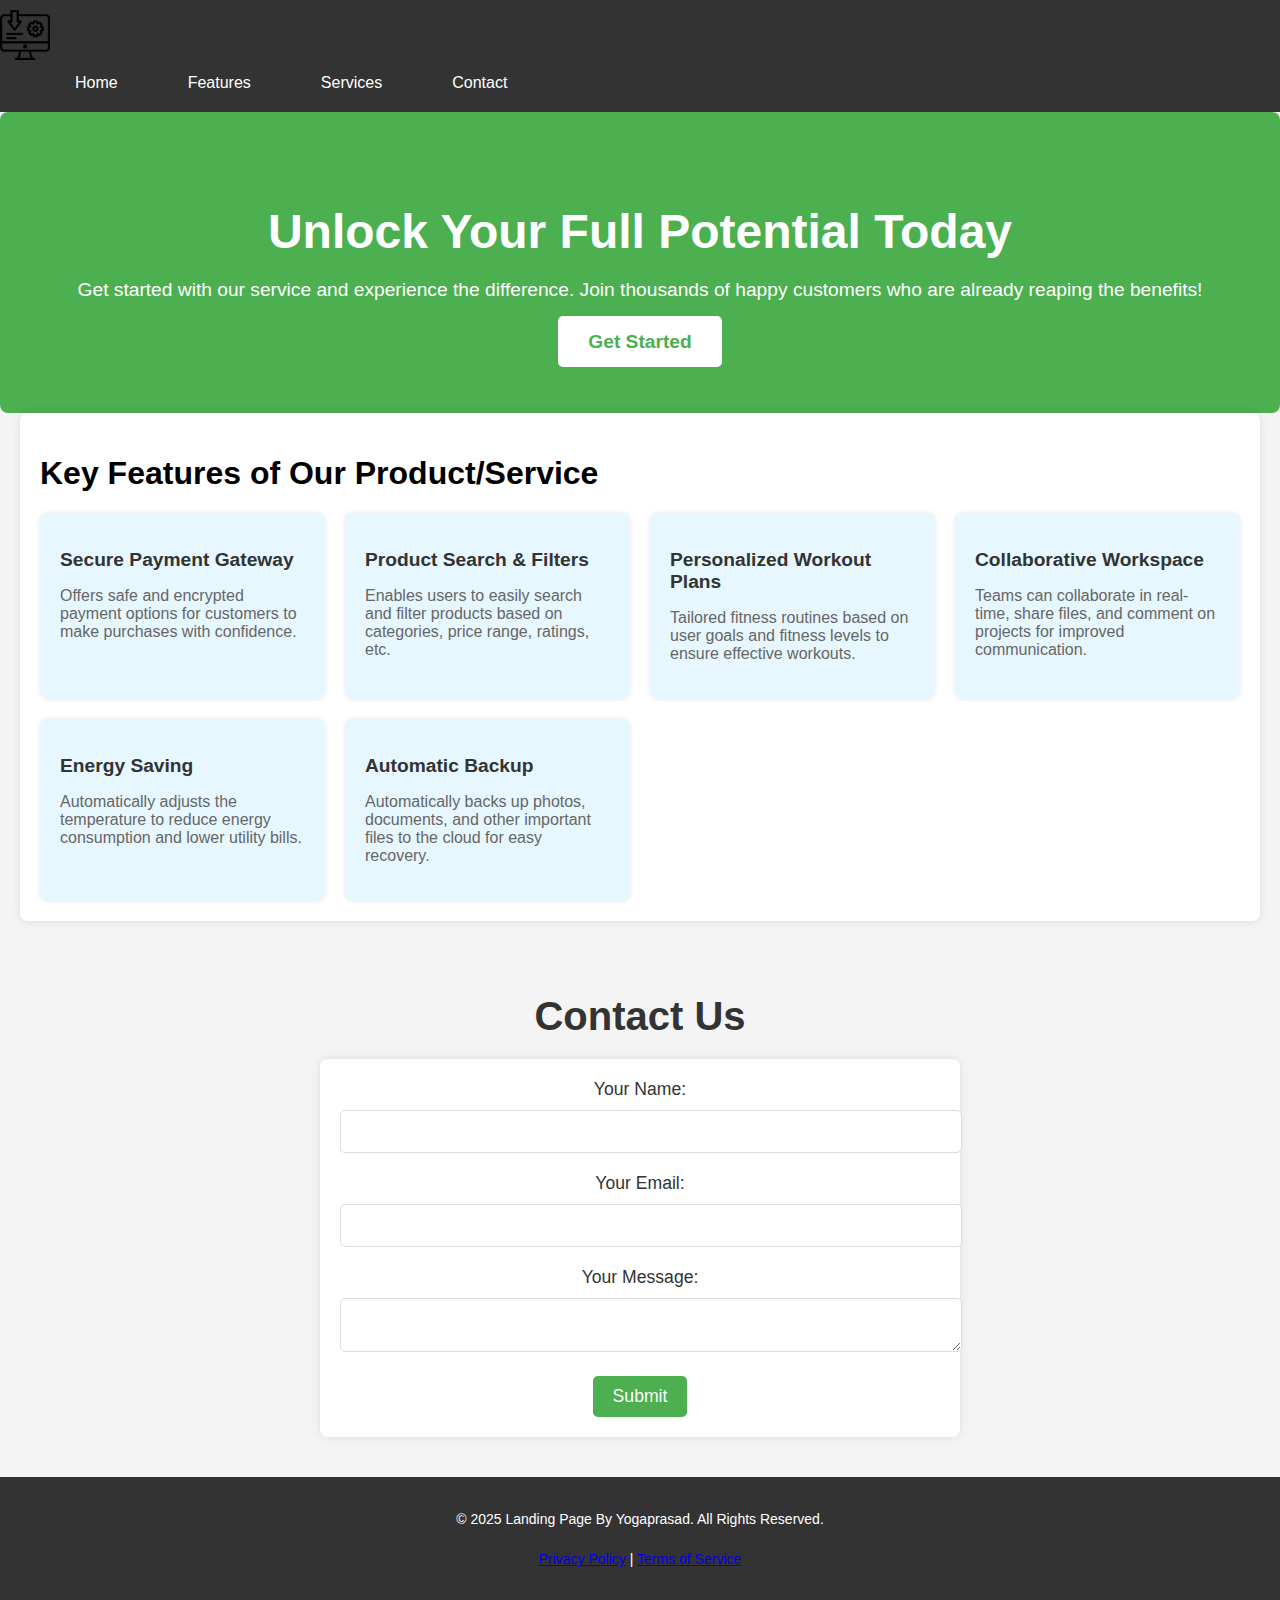
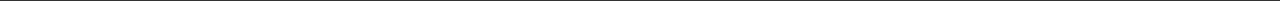
<file: Landing Page/index.html>
<!DOCTYPE html>
<html lang="en">
  <head>
    <meta charset="UTF-8" />
    <meta name="viewport" content="width=device-width, initial-scale=1.0" />
    <title>Document</title>
    <link rel="stylesheet" href="style.css" />
    <link
      rel="stylesheet"
      href="https://cdnjs.cloudflare.com/ajax/libs/font-awesome/4.7.0/css/font-awesome.min.css"
    />
  </head>
  <body>
    <header class="header">
      <img src="images/logo.png" class="logo" />
      <nav class="navbar">
        <div class="menu-toggle" id="mobile-menu">
          <i class="fa fa-bars"></i>
        </div>
        <ul class="nav-list">
          <li><a href="#">Home</a></li>
          <li class="dropdown">
            <a href="#">Features</a>
            <ul class="dropdown-menu">
              <li><a href="#">Feature 1</a></li>
              <li><a href="#">Feature 2</a></li>
              <li><a href="#">Feature 3</a></li>
            </ul>
          </li>
          <li class="dropdown">
            <a href="#">Services</a>
            <ul class="dropdown-menu">
              <li><a href="#">Service 1</a></li>
              <li><a href="#">Service 2</a></li>
              <li><a href="#">Service 3</a></li>
            </ul>
          </li>
          <li><a href="#contact">Contact</a></li>
        </ul>
      </nav>
    </header>

    <main>
      <div class="cta-section">
        <h1>Unlock Your Full Potential Today</h1>
        <p>
          Get started with our service and experience the difference. Join
          thousands of happy customers who are already reaping the benefits!
        </p>
        <a href="#get-started" class="cta-button">Get Started</a>
      </div>

      <div class="container">
        <h1>Key Features of Our Product/Service</h1>
        <div class="features">
          <div class="feature">
            <h2>Secure Payment Gateway</h2>
            <p>
              Offers safe and encrypted payment options for customers to make
              purchases with confidence.
            </p>
          </div>
          <div class="feature">
            <h2>Product Search & Filters</h2>
            <p>
              Enables users to easily search and filter products based on
              categories, price range, ratings, etc.
            </p>
          </div>
          <div class="feature">
            <h2>Personalized Workout Plans</h2>
            <p>
              Tailored fitness routines based on user goals and fitness levels
              to ensure effective workouts.
            </p>
          </div>
          <div class="feature">
            <h2>Collaborative Workspace</h2>
            <p>
              Teams can collaborate in real-time, share files, and comment on
              projects for improved communication.
            </p>
          </div>
          <div class="feature">
            <h2>Energy Saving</h2>
            <p>
              Automatically adjusts the temperature to reduce energy consumption
              and lower utility bills.
            </p>
          </div>
          <div class="feature">
            <h2>Automatic Backup</h2>
            <p>
              Automatically backs up photos, documents, and other important
              files to the cloud for easy recovery.
            </p>
          </div>
        </div>
      </div>

      <!-- Contact Form Section -->
      <section id="contact">
        <div class="contact-section">
          <h2>Contact Us</h2>
          <form action="submit_form.php" method="POST">
            <label for="name">Your Name:</label>
            <input type="text" id="name" name="name" required />

            <label for="email">Your Email:</label>
            <input type="email" id="email" name="email" required />

            <label for="message">Your Message:</label>
            <textarea id="message" name="message" required></textarea>

            <button type="submit">Submit</button>
          </form>
        </div>
      </section>
    </main>

    <footer>
      <div class="footer-container">
        <p class="footer">
          &copy; 2025 Landing Page By Yogaprasad. All Rights Reserved.
        </p>
        <p class="footer-links">
          <a href="/privacy-policy.html">Privacy Policy</a> |
          <a href="/terms-of-service.html">Terms of Service</a>
        </p>
      </div>
    </footer>
    <script src="script.js"></script>
  </body>
</html>
</file>
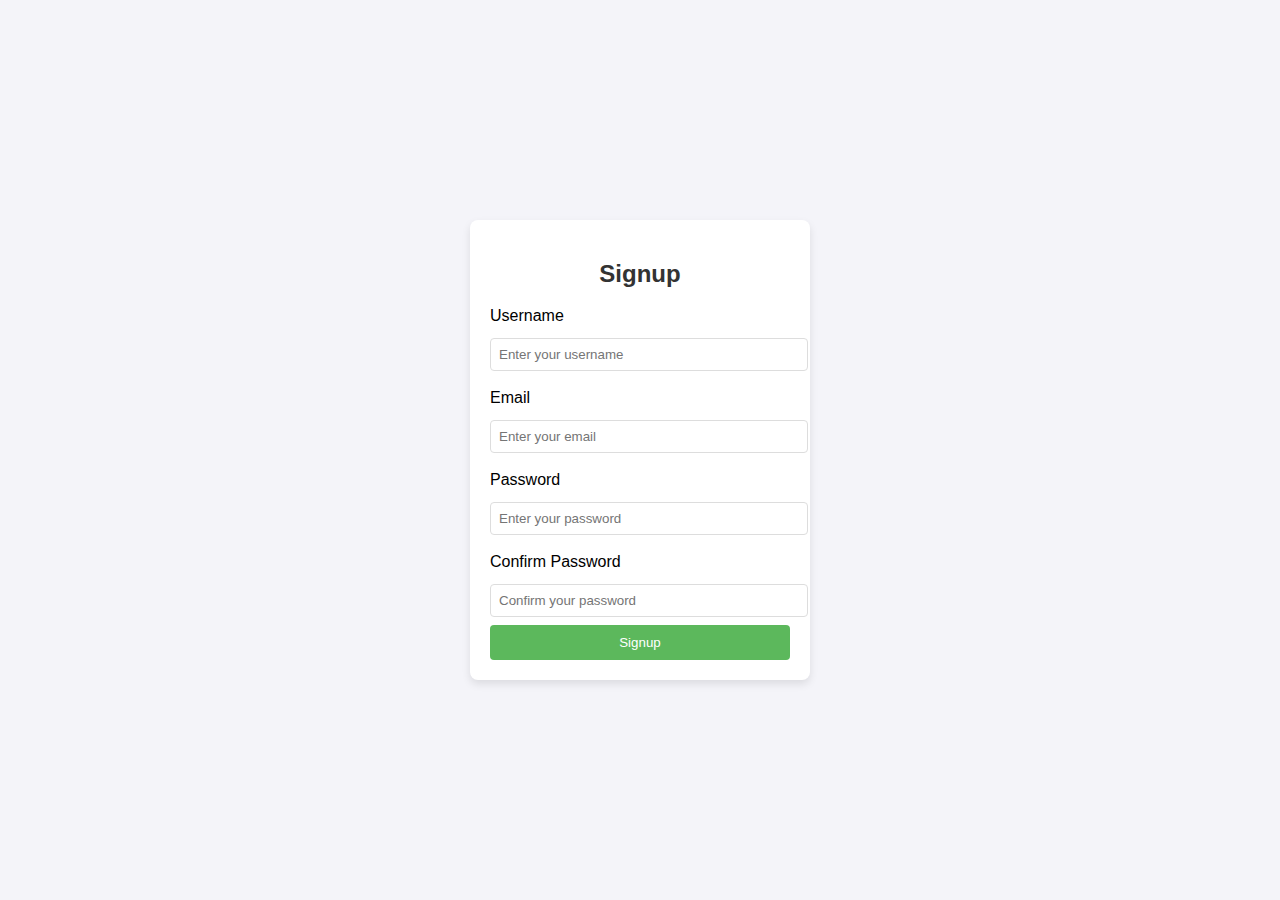
<file: Task2/user-auth/signup.html>
<!DOCTYPE html>
<html lang="en">
<head>
    <meta charset="UTF-8">
    <meta name="viewport" content="width=device-width, initial-scale=1.0">
    <title>Signup</title>
    <link rel="stylesheet" href="style.css"> <!-- Optional for styling -->
</head>
<body>
    <div class="container">
        <h2>Signup</h2>
        <form action="signup.php" method="POST">
            <label for="username">Username</label>
            <input type="text" id="username" name="username" placeholder="Enter your username" required>

            <label for="email">Email</label>
            <input type="email" id="email" name="email" placeholder="Enter your email" required>

            <label for="password">Password</label>
            <input type="password" id="password" name="password" placeholder="Enter your password" required>

            <label for="confirm_password">Confirm Password</label>
            <input type="password" id="confirm_password" name="confirm_password" placeholder="Confirm your password" required>

            <button type="submit">Signup</button>
        </form>
    </div>
</body>
</html>
</file>
<file: Landing Page/style.css>
/* Basic styling for the navigation bar */
body {
  font-family: Arial, sans-serif;
  margin: 0;
  padding: 0;
  background-color: #f4f4f4;
}

header {
  background-color: #333;
  padding: 10px 0;
  position: relative;
}

.navbar {
  max-width: 1200px;
  margin: 0 auto;
  text-align: center;
  display: flex;
  justify-content: space-between;
  align-items: center;
}

.nav-list {
  list-style-type: none;
  margin: 0;
  padding: 0;
  display: flex;
  justify-content: center;
}

.nav-list li {
  position: relative;
  margin: 0 20px;
}

.nav-list a {
  color: #fff;
  text-decoration: none;
  padding: 10px 15px;
  display: block;
  transition: background-color 0.3s;
}

.nav-list a:hover {
  background-color: #555;
}

/* Dropdown menu styling */
.dropdown:hover .dropdown-menu {
  display: block;
}

.dropdown-menu {
  display: none;
  position: absolute;
  top: 100%;
  left: 0;
  background-color: #444;
  padding: 10px 0;
  min-width: 10px;
  border-radius: 5px;
}

.dropdown-menu li {
  padding: 8px 15px;
}

.dropdown-menu a {
  color: #fff;
}

.dropdown-menu a:hover {
  background-color: #666;
}

.logo {
  width: 50px;
}

.menu-toggle {
  display: none;
  cursor: pointer;
  font-size: 30px;
  color: white;
  padding: 10px;
}

/* Container for content */
.container {
  width: 100%;
  max-width: 1200px;
  margin: 0 auto;
  padding: 20px;
  background-color: #fff;
  box-shadow: 0 0 10px rgba(0, 0, 0, 0.1);
  border-radius: 8px;
}

/* Key Features Section */
.features {
  display: grid;
  grid-template-columns: repeat(auto-fill, minmax(280px, 1fr));
  gap: 20px;
  margin-top: 20px;
}

.feature {
  background-color: #e6f7ff;
  padding: 20px;
  border-radius: 8px;
  box-shadow: 0 0 5px rgba(0, 0, 0, 0.1);
}

.feature h2 {
  color: #333;
  font-size: 1.2em;
}

.feature p {
  color: #666;
  font-size: 1em;
}

/* Call to Action Section */
.cta-section {
  background-color: #4caf50;
  color: white;
  text-align: center;
  padding: 60px 20px;
  border-radius: 8px;
}

.cta-section h1 {
  font-size: 3em;
  margin-bottom: 20px;
}

.cta-section p {
  font-size: 1.2em;
  margin-bottom: 30px;
}

.cta-button {
  padding: 15px 30px;
  background-color: #fff;
  color: #4caf50;
  font-size: 1.2em;
  font-weight: bold;
  text-decoration: none;
  border-radius: 5px;
  transition: background-color 0.3s ease;
}

.cta-button:hover {
  background-color: #45a049;
  color: white;
}

/* Footer Styles */
footer {
  background-color: #333;
  color: white;
  text-align: center;
  padding: 20px;
}

.footer-container {
  display: flex;
  flex-direction: column;
  align-items: center;
}

.footer {
  font-size: 14px;
  margin-bottom: 10px;
}

.footer-links {
  font-size: 14px;
}

.footer a {
  color: #4caf50;
}

/* MOBILE AND TABLET RESPONSES */

/* For mobile and smaller tablets, make the nav bar collapsible */
@media (max-width: 768px) {
  .navbar {
    flex-direction: column;
    align-items: flex-start;
  }

  .nav-list {
    display: none;
    width: 100%;
    margin-top: 10px;
    flex-direction: column;
    align-items: center;
  }

  .nav-list li {
    width: 100%;
    text-align: center;
    margin: 10px 0;
  }

  .menu-toggle {
    display: block;
  }

  .nav-list.active {
    display: flex;
  }
} 

/* Adjust dropdown for mobile */
@media (max-width: 768px) {
  .dropdown-menu {
    position: static;
    width: 100%;
    background-color: #444;
    display: none;
    padding: 10px 0;
  }

  .dropdown:hover .dropdown-menu {
    display: block;
  }
}


/* Contact Section Styles */
.contact-section {
  padding: 40px;
  text-align: center;
}

.contact-section h2 {
  font-size: 2.5em;
  color: #333;
  margin-bottom: 20px;
}

.contact-section form {
  max-width: 600px;
  margin: 0 auto;
  background-color: #fff;
  padding: 20px;
  border-radius: 8px;
  box-shadow: 0 0 10px rgba(0, 0, 0, 0.1);
}

.contact-section label {
  display: block;
  margin-bottom: 10px;
  font-size: 1.1em;
  color: #333;
}

.contact-section input,
.contact-section textarea {
  width: 100%;
  padding: 10px;
  margin-bottom: 20px;
  border: 1px solid #ddd;
  border-radius: 5px;
  font-size: 1.1em;
}

.contact-section button {
  padding: 10px 20px;
  background-color: #4caf50;
  color: white;
  font-size: 1.1em;
  border: none;
  border-radius: 5px;
  cursor: pointer;
  transition: background-color 0.3s ease;
}

.contact-section button:hover {
  background-color: #45a049;
}

/* Responsive adjustments for the contact form */
@media (max-width: 768px) {
  .contact-section form {
    width: 80%;
  }
}
</file>
<file: Task2/user-auth/style.css>
body {
    font-family: Arial, sans-serif;
    background-color: #f4f4f9;
    margin: 0;
    padding: 0;
    display: flex;
    justify-content: center;
    align-items: center;
    height: 100vh;
}

.container {
    background-color: white;
    padding: 20px;
    border-radius: 8px;
    box-shadow: 0 4px 8px rgba(0, 0, 0, 0.1);
    width: 300px;
}

h2 {
    text-align: center;
    color: #333;
}

label {
    display: block;
    margin: 10px 0 5px;
}

input {
    width: 100%;
    padding: 8px;
    margin: 8px 0;
    border: 1px solid #ddd;
    border-radius: 4px;
}

button {
    width: 100%;
    padding: 10px;
    background-color: #5cb85c;
    color: white;
    border: none;
    border-radius: 4px;
    cursor: pointer;
}

button:hover {
    background-color: #4cae4c;
}
</file>
